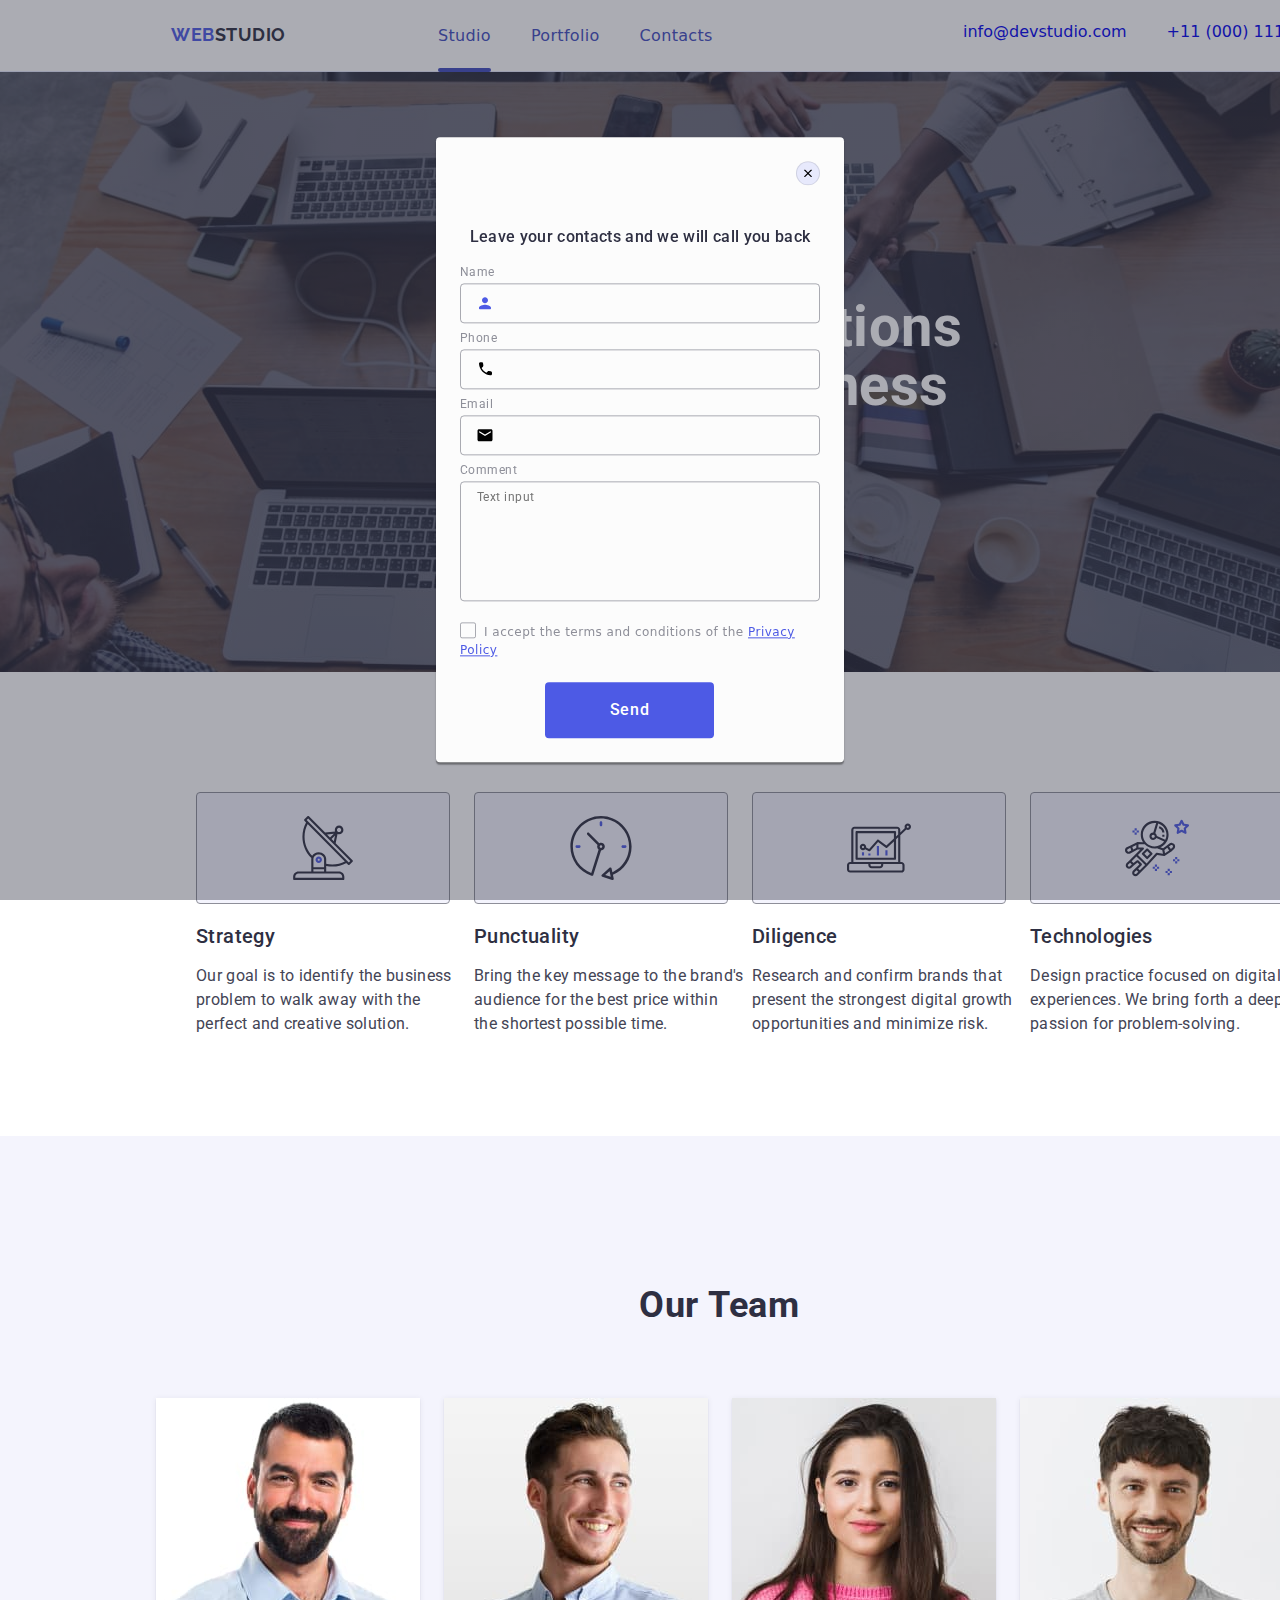
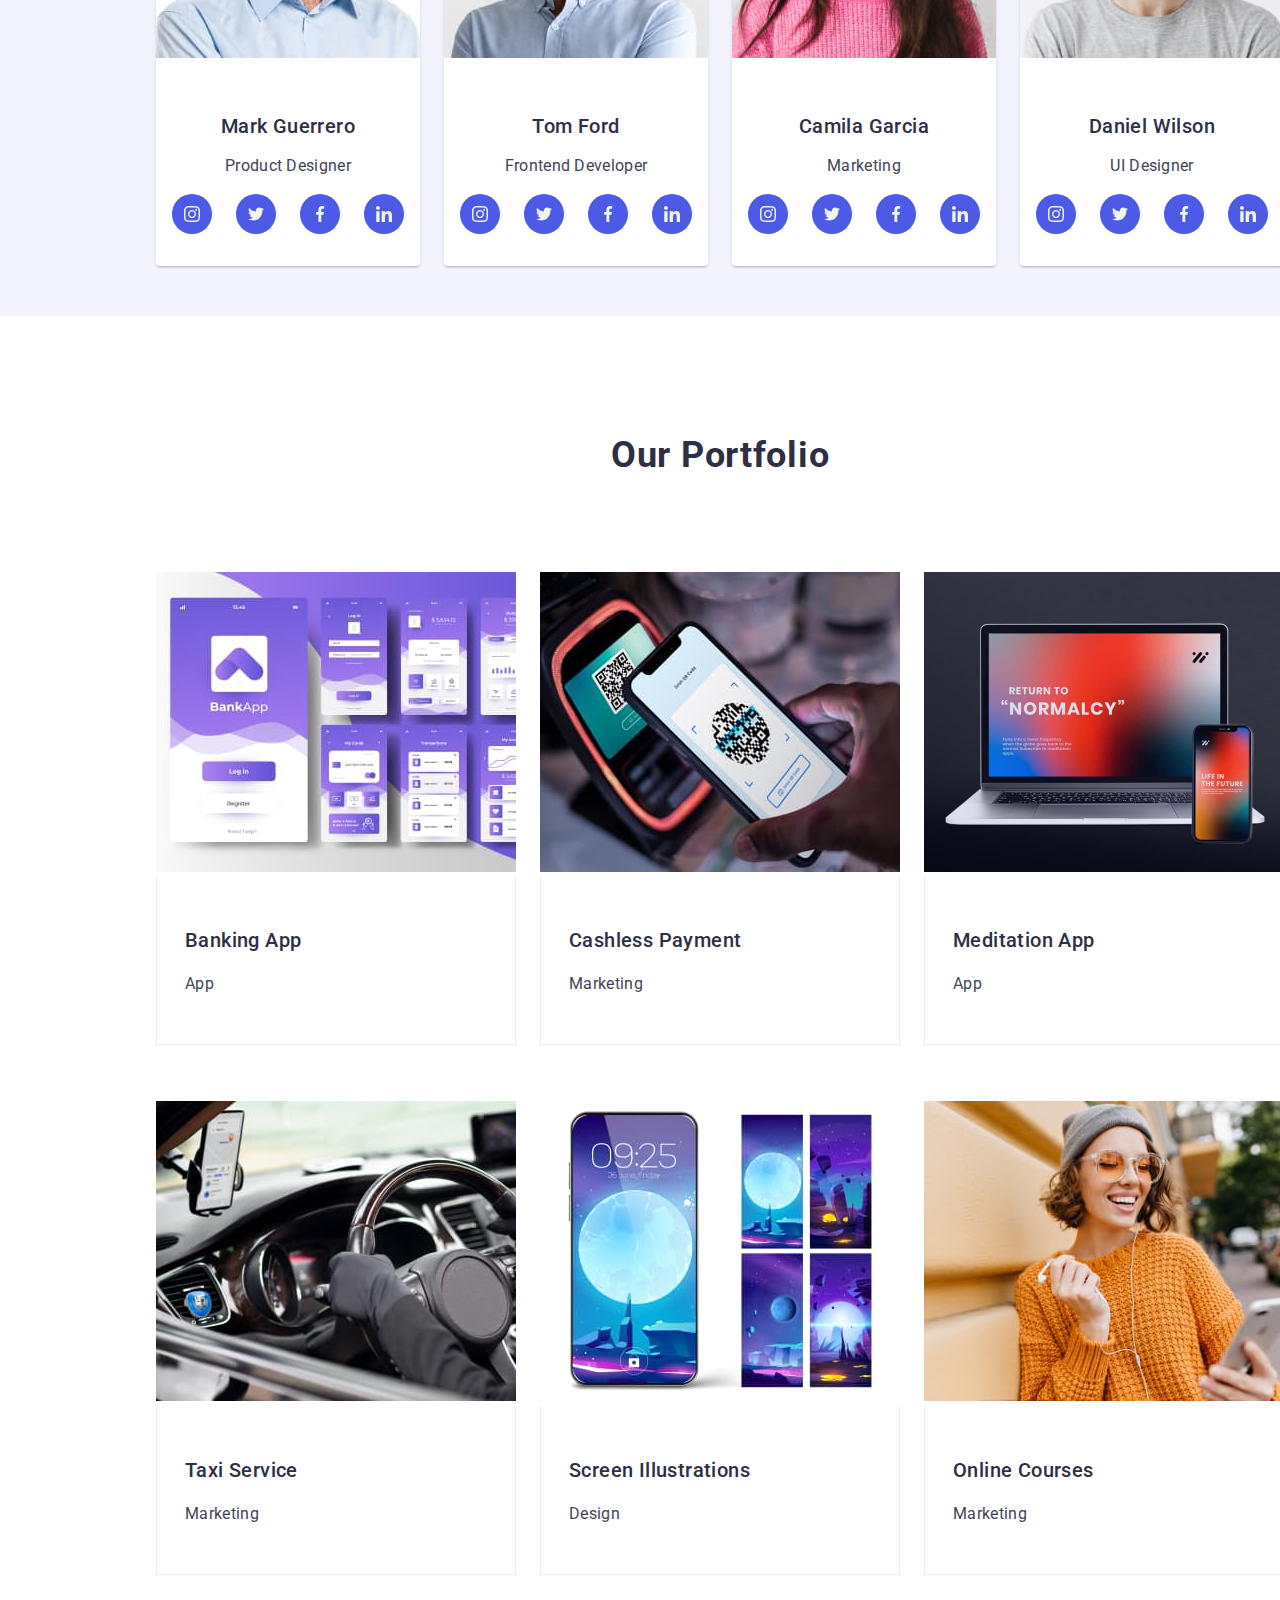
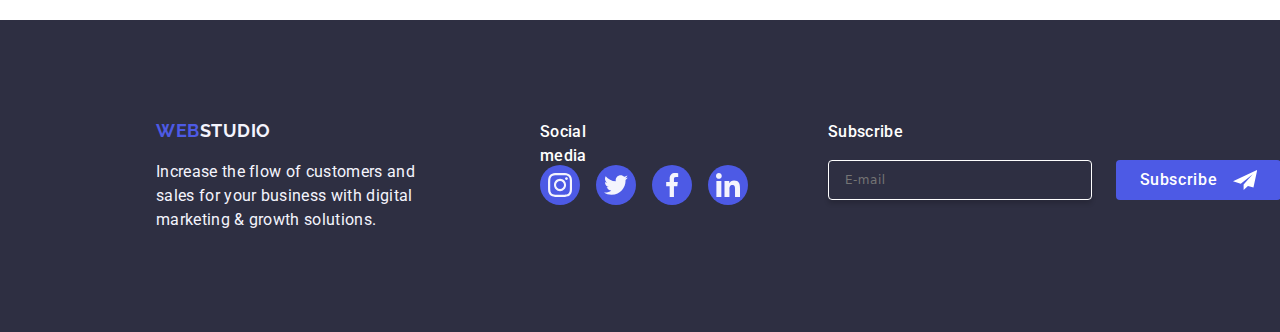
<file: index.html>
<!DOCTYPE html>
<html lang="en">
  <head>
    <meta charset="UTF-8" />
    <meta name="viewport" content="width=device-width, initial-scale=1.0" />
    <title>Main Page</title>
    <link rel="preconnect" href="https://fonts.googleapis.com" />
    <link rel="preconnect" href="https://fonts.gstatic.com" crossorigin />
    <link
      href="https://fonts.googleapis.com/css2?family=Raleway:ital,wght@0,700;1,700&family=Roboto:ital,wght@0,400;0,500;0,700;1,400;1,500;1,700&family=Tangerine:wght@400;700&display=swap"
      rel="stylesheet"
    />
    <link
      rel="stylesheet"
      href="https://cdnjs.cloudflare.com/ajax/libs/modern-normalize/3.0.1/modern-normalize.min.css"
    />
    <link rel="stylesheet" href="./css/style.css" />
  </head>
  <body>
    <header>
        <div class="container-h">
            <nav class="nav-menu">
                <a href="#" class="logo">Web<span class="logo-studio">Studio</span></a>
                <div class="menu-icon">
                    <svg class="icon-menu">
                        <use href="./images/icons.svg#icon-menu" width="24" height="24"></use>
                    </svg>
                </div>
                <ul class="menu-list">
                    <li><a class="menu-studio" href="./index.html">Studio</a></li>
                    <li><a class="menu" href="">Portfolio</a></li>
                    <li><a class="menu" href="">Contacts</a></li>
                </ul>
            </nav>
            <address>
            <ul class="informations">
                <li><a href="#">info@devstudio.com</a></li>
                <li><a href="#">+11 (000) 111-11-11</a></li>
            </ul>
            </address>
        </div>
    </header>
    <main>
        <section class="section-one">
            <div class="container-s1">
                <h1 class="motto">Effective Solutions for Your Business</h1>
                <button class="service-button">Order Service</button>
            </div>
        </section>  
         <section class="section-two">
            <div class="container-s2">
                <h2 class="visually-hidden"></h2>
                    <ul class="features-ul">
                        <li class="features-li">
                            <div class="features-svg">
                                <svg class="icon-antenna" width="64" height="64">
                                    <use href="./images/icons.svg#icon-antenna"></use>
                                </svg>
                            </div>
                            <h2>Strategy</h2>
                            <h3 class="feature-h">Strategy</h3>
                            <p>
                                Our goal is to identify the business problem to walk away with
                                the perfect and creative solution.
                            </p>
                        </li>
                        <li class="features-li">
                            <div class="features-svg">
                                <svg class="icon-clock" width="64" height="64">
                                    <use href="./images/icons.svg#icon-clock"></use>
                                </svg>
                            </div>
                            <h2>Punctuality</h2>
                            <h3 class="feature-h">Punctuality</h3>
                            <p>
                                Bring the key message to the brand's audience for the best price
                                within the shortest possible time.
                            </p>
                        </li>
                        <li class="features-li">
                            <div class="features-svg">
                                <svg class="icon-diagram" width="64" height="64">
                                    <use href="./images/icons.svg#icon-diagram"></use>
                                </svg>
                            </div>
                            <h2>Diligence</h2>
                            <h3 class="feature-h">Diligence</h3>
                            <p>
                                Research and confirm brands that present the strongest digital
                                growth opportunities and minimize risk.
                            </p>
                        </li>
                        <li class="features-li">
                            <div class="features-svg">
                                <svg class="icon-astronaut" width="64" height="64">
                                    <use href="./images/icons.svg#icon-astronaut"></use>
                                </svg>
                            </div>
                            <h2>Technologies</h2>
                            <h3 class="feature-h">Technologies</h3>
                            <p>
                                Design practice focused on digital experiences. We bring forth a
                                deep passion for problem-solving.
                            </p>
                        </li>
                    </ul>
            </div>    
        </section>
        <section class="section-three">
            <div class="container-s3">
                <h2 class="teamcard-h">Our Team</h2>
                <ul class="teamcard-ul">
                    <li class="teamcard-li">
                        <img
                            src="./images/markguerrero.jpg"
                            srcset="images/markguerrero2x.jpg 2x"
                            alt="markguerrero-productdesigner"
                            width="264"
                            height="260"
                        />
                        <div class="team-member">
                            <h3 class="teamcards-h">Mark Guerrero</h3>
                            <p class="teamcards-p">Product Designer</p>
                            <ul class="social-media-ul">
                                <li class="social-media-li">
                                    <a class="social-media-a" href="">
                                        <svg class="social-media-svg" width="16" height="16">
                                            <use href="./images/icons.svg#icon-instagram"></use>
                                        </svg>
                                    </a>
                                </li>
                                <li class="social-media-li">
                                    <a class="social-media-a" href="">
                                        <svg class="social-media-svg" width="16" height="16">
                                            <use href="./images/icons.svg#icon-twitter"></use>
                                        </svg>
                                    </a>
                                </li>
                                <li class="social-media-li">
                                    <a class="social-media-a" href="">
                                        <svg class="social-media-svg" width="16" height="16">
                                            <use href="./images/icons.svg#icon-facebook"></use>
                                        </svg>
                                    </a>
                                </li>
                                <li class="social-media-li">
                                    <a class="social-media-a" href="">
                                        <svg class="social-media-svg" width="16" height="16">
                                            <use href="./images/icons.svg#icon-linkedin"></use>
                                        </svg>
                                    </a>
                                </li>
                            </ul>
                        </div>
                    </li>
                    <li class="teamcard-li">
                        <img
                            src="./images/tomford.jpg"
                            srcset="images/tomford2x.jpg 2x"
                            alt="tomford-frontenddeveloper"
                            width="264"
                            height="260"
                        />
                        <div class="team-member">
                            <h3 class="teamcards-h">Tom Ford</h3>
                            <p class="teamcards-p">Frontend Developer</p>
                            <ul class="social-media-ul">
                                <li class="social-media-li">
                                    <a class="social-media-a" href="">
                                        <svg class="social-media-svg" width="16" height="16">
                                            <use href="./images/icons.svg#icon-instagram"></use>
                                        </svg>
                                    </a>
                                </li>
                                <li class="social-media-li">
                                    <a class="social-media-a" href="">
                                        <svg class="social-media-svg" width="16" height="16">
                                            <use href="./images/icons.svg#icon-twitter"></use>
                                        </svg>
                                    </a>
                                </li>
                                <li class="social-media-li">
                                    <a class="social-media-a" href="">
                                        <svg class="social-media-svg" width="16" height="16">
                                            <use href="./images/icons.svg#icon-facebook"></use>
                                        </svg>
                                    </a>
                                </li>
                                <li class="social-media-li">
                                    <a class="social-media-a" href="">
                                        <svg class="social-media-svg" width="16" height="16">
                                            <use href="./images/icons.svg#icon-linkedin"></use>
                                        </svg>
                                    </a>
                                </li>
                            </ul>
                        </div>
                    </li>
                    <li class="teamcard-li">
                        <img
                            src="./images/camilagarcia.jpg"
                            srcset="images/camilagarcia2x.jpg 2x"
                            alt="camilagarcia-marketing"
                            width="264"
                            height="260"
                        />
                        <div class="team-member">
                            <h3 class="teamcards-h">Camila Garcia</h3>
                            <p class="teamcards-p">Marketing</p>
                            <ul class="social-media-ul">
                                <li class="social-media-li">
                                    <a class="social-media-a" href="">
                                        <svg class="social-media-svg" width="16" height="16">
                                            <use href="./images/icons.svg#icon-instagram"></use>
                                        </svg>
                                    </a>
                                </li>
                                <li class="social-media-li">
                                    <a class="social-media-a" href="">
                                        <svg class="social-media-svg" width="16" height="16">
                                            <use href="./images/icons.svg#icon-twitter"></use>
                                        </svg>
                                    </a>
                                </li>
                                <li class="social-media-li">
                                    <a class="social-media-a" href="">
                                        <svg class="social-media-svg" width="16" height="16">
                                            <use href="./images/icons.svg#icon-facebook"></use>
                                        </svg>
                                    </a>
                                </li>
                                <li class="social-media-li">
                                    <a class="social-media-a" href="">
                                        <svg class="social-media-svg" width="16" height="16">
                                            <use href="./images/icons.svg#icon-linkedin"></use>
                                        </svg>
                                    </a>
                                </li>
                            </ul>
                        </div>
                    </li>
                    <li class="teamcard-li">
                        <img
                            src="./images/danielwilson.jpg"
                            srcset="images/danielwilson2x.jpg 2x"
                            alt="danielwilson-uidesigner"
                            width="264"
                            height="260"
                        />
                        <div class="team-member">
                            <h3 class="teamcards-h">Daniel Wilson</h3>
                            <p class="teamcards-p">UI Designer</p>
                            <ul class="social-media-ul">
                                <li class="social-media-li">
                                    <a class="social-media-a" href="">
                                        <svg class="social-media-svg" width="16" height="16">
                                            <use href="./images/icons.svg#icon-instagram"></use>
                                        </svg>
                                    </a>
                                </li>
                                <li class="social-media-li">
                                    <a class="social-media-a" href="">
                                        <svg class="social-media-svg" width="16" height="16">
                                            <use href="./images/icons.svg#icon-twitter"></use>
                                        </svg>
                                    </a>
                                </li>
                                <li class="social-media-li">
                                    <a class="social-media-a" href="">
                                        <svg class="social-media-svg" width="16" height="16">
                                            <use href="./images/icons.svg#icon-facebook"></use>
                                        </svg>
                                    </a>
                                </li>
                                <li class="social-media-li">
                                    <a class="social-media-a" href="">
                                        <svg class="social-media-svg" width="16" height="16">
                                            <use href="./images/icons.svg#icon-linkedin"></use>
                                        </svg>
                                    </a>
                                </li>
                            </ul>
                        </div>
                    </li>
                </ul>
            </div>
        </section>
        <section class="section-four">
            <div class="container-s4">
                <h2 class="portfolio-top-h">Our Portfolio</h2>
                <ul class="portfolio-ul">
                    <li class="portfolio-li">
                        <div class="opening-p">
                            <img
                                src="./images/bankingapp.jpg"
                                srcset="images/bankingapp.jpg 2x"
                                alt="bankingapp-app"
                                width="360"
                                height="300"
                            />
                            <p class="portfolio-p-special">
                                14 Stylish and User-Friendly App Design Concepts · Task Manager
                                App · Calorie Tracker App · Exotic Fruit Ecommerce App · Cloud
                                Storage App
                            </p>
                        </div>
                        <div class="details">
                            <h3 class="portfolio-h">Banking App</h3>
                            <p class="portfolio-p">App</p>
                        </div>
                    </li>
                    <li class="portfolio-li">
                        <div class="opening-p">
                            <img
                                src="./images/cashlesspayment.jpg"
                                srcset="images/cashlesspayment2x.jpg 2x"
                                alt="taxiservice-marketing"
                                width="360"
                                height="300"
                            />
                            <p class="portfolio-p-special">
                                14 Stylish and User-Friendly App Design Concepts · Task Manager
                                App · Calorie Tracker App · Exotic Fruit Ecommerce App · Cloud
                                Storage App
                            </p>
                        </div>
                        <div class="details">
                            <h3 class="portfolio-h">Cashless Payment</h3>
                            <p class="portfolio-p">Marketing</p>
                        </div>
                    </li>
                    <li class="portfolio-li">
                        <div class="opening-p">
                            <img
                                src="./images/meditationapp.jpg"
                                srcset="images/meditationapp2x.jpg"
                                alt="meditaionapp-app"
                                width="360"
                                height="300"
                            />
                            <p class="portfolio-p-special">
                                14 Stylish and User-Friendly App Design Concepts · Task Manager
                                App · Calorie Tracker App · Exotic Fruit Ecommerce App · Cloud
                                Storage App
                            </p>
                        </div>
                        <div class="details">
                            <h3 class="portfolio-h">Meditation App</h3>
                            <p class="portfolio-p">App</p>
                        </div>
                    </li>
                    <li class="portfolio-li">
                        <div class="opening-p">
                            <img
                                src="./images/taxiservice.jpg"
                                srcset="images/taxiservice2x.jpg 2x"
                                alt="taxiservice-marketing"
                                width="360"
                                height="300"
                            />
                            <p class="portfolio-p-special">
                                14 Stylish and User-Friendly App Design Concepts · Task Manager
                                App · Calorie Tracker App · Exotic Fruit Ecommerce App · Cloud
                                Storage App
                            </p>
                        </div>
                        <div class="details">
                            <h3 class="portfolio-h">Taxi Service</h3>
                            <p class="portfolio-p">Marketing</p>
                        </div>
                    </li>
                    <li class="portfolio-li">
                        <div class="opening-p">
                            <img
                                src="./images/screenillustrations.jpg"
                                srcset="images/screenillustrations2x.jpg 2x"
                                alt="screenillustrations-design"
                                width="360"
                                height="300"
                            />
                            <p class="portfolio-p-special">
                                14 Stylish and User-Friendly App Design Concepts · Task Manager
                                App · Calorie Tracker App · Exotic Fruit Ecommerce App · Cloud
                                Storage App
                            </p>
                        </div>
                        <div class="details">
                            <h3 class="portfolio-h">Screen Illustrations</h3>
                            <p class="portfolio-p">Design</p>
                        </div>
                    </li>
                    <li class="portfolio-li">
                        <div class="opening-p">
                            <img
                                src="./images/onlinecourses.jpg"
                                srcset="images/onlinecourses2x.jpg 2x"
                                alt="onlinecourses-marketing"
                                width="360"
                                height="300"
                            />
                            <p class="portfolio-p-special">
                                14 Stylish and User-Friendly App Design Concepts · Task Manager
                                App · Calorie Tracker App · Exotic Fruit Ecommerce App · Cloud
                                Storage App
                            </p>
                        </div>
                        <div class="details">
                            <h3 class="portfolio-h">Online Courses</h3>
                            <p class="portfolio-p">Marketing</p>
                        </div>
                    </li>
                </ul>
            </div>
        </section>
    </main>
    <footer>
        <div class="container-f">
            <div class="container2-f">
                <a class="logo" href="#">Web<span class="logo-studio">Studio</span></a>
                <p class="footer-p">Increase the flow of customers and sales for your business with digital
                marketing & growth solutions.</p>
            </div>
            <div class="f-social-media">
                <p class="f-social-media-p">Social media</p>
                <ul class="f-social-media-ul2">
                    <li class="f-social-media-li2">
                        <a class="f-social-media-a2" href="">
                            <svg class="f-social-media-svg" width="24" height="24">
                                <use href="./images/icons.svg#icon-instagram"></use>
                            </svg>
                        </a>
                    </li>
                    <li class="f-social-media-li2">
                        <a class="f-social-media-a2" href="">
                            <svg class="f-social-media-svg" width="24" height="24">
                                <use href="./images/icons.svg#icon-twitter"></use>
                            </svg>
                        </a>
                    </li>
                    <li class="f-social-media-li2">
                        <a class="f-social-media-a2" href="">
                            <svg class="f-social-media-svg" width="24" height="24">
                                <use href="./images/icons.svg#icon-facebook"></use>
                            </svg>
                        </a>
                    </li>
                    <li class="f-social-media-li2">
                        <a class="f-social-media-a2" href="">
                            <svg class="f-social-media-svg" width="24" height="24">
                                <use href="./images/icons.svg#icon-linkedin"></use>
                            </svg>
                        </a>
                    </li>
                </ul>
            </div>
            <div class="mail-input">
                <p class="mail-input-p">Subscribe</p>
                <form class="mail-form">
                    <label class="mail-label" for="mail-address">
                        <input id="mail-address" class="mail-input" type="email" name="subscribe" placeholder="E-mail">
                    </label>
                    <button type="submit" class="subscribe-button">Subscribe
                        <svg class="icon-send" width="24" height="24">
                            <use href="./images/icons.svg#icon-send"></use>
                        </svg>
                    </button>
                </form>
            </div>
        </div>
    </footer>
            <div class="modal-window">
                <div class="modal-container">
                    <button type="button" class="modal-container-button">
                        <svg class="icon-close" width="8" height="8">
                            <use href="./images/icons.svg#icon-close" width="8" height="8"></use>
                        </svg>
                    </button>
                    <p class="modal-container-p">Leave your contacts and we will call you back</p>
                    <form class="modal-container-form">
                        <div class="form-div">
                            <label for="user-name" class="form-label">Name</label>
                            <div class="form-icon">
                                <input type="text" id="user-name" name="user-name" class="form-icon-input">
                                <svg class="icon-svg" width="18" height="24">
                                    <use href="./images/icons.svg#icon-person"></use>
                                </svg>
                            </div>
                        </div>
                        <div class="form-div">
                            <label for="user-phone" class="form-label">Phone</label>
                            <div class="form-icon">
                                <input type="text" id="user-phone" name="user-phone" class="form-icon-input">
                                <svg class="icon-svg"  width="18" height="24">
                                    <use href="./images/icons.svg#icon-phone"></use>
                                </svg>
                            </div>
                        </div>
                        <div class="form-div">
                            <label for="user-mail" class="form-label">Email</label>
                            <div class="form-icon">
                                <input type="text" id="user-mail" name="user-mail" class="form-icon-input">
                                <svg class="icon-svg"  width="18" height="24">
                                    <use href="./images/icons.svg#icon-email"></use>
                                </svg>
                            </div>
                        </div>
                        <div class="comment-div">
                            <label for="user-comment" class="form-label">Comment</label>
                            <textarea name="user-comment" id="user-comment" placeholder="Text input" class="text-form"></textarea>
                        </div>
                        <div class="check-div">
                            <input type="checkbox" id="user-privacy" value="true" name="user-privacy" class="visually-hidden">
                            <label for="user-privacy" class="check-label">I accept the terms and conditions of the
                                <span class="privacy-policy-box">
                                    <svg class="icon-checkmark" width="10" height="8">
                                        <use href="./images/icons.svg#icon-checkmark"></use>
                                    </svg>
                                </span>
                                <a href="" class="privacy-policy-connect">Privacy Policy</a>
                            </label>
                        </div>
                        <button class="form-button">Send</button>
                    </form>
                </div>
                <div class="modal-container-menu">
                    <button type="button" class="modal-container-button-menu">
                        <svg class="icon-close" width="8" height="8">
                            <use href="./images/icons.svg#icon-close" width="8" height="8"></use>
                        </svg>
                    </button>
                    <ul class="menu-list-mobile">
                        <li><a class="menu-mobile" href="./index.html"><h2>Studio</h2></a></li>
                        <li><a class="menu-mobile" href=""><h2>Portfolio</h2></a></li>
                        <li><a class="menu-mobile" href=""><h2>Contacts</h2></a></li>
                    </ul>
                    <address class="address-menu">
                    <ul class="informations">
                        <li><a href="#"><h3>info@devstudio.com</h3></a></li>
                        <li><a href="#"><h3>+11 (000) 111-11-11</h3></a></li>
                    </ul>
                    </address>
                    <ul class="social-media-menu-ul">
                    <li class="social-media-menu-li">
                        <a class="social-media-menu-a" href="">
                            <svg class="social-media-menu-svg" width="24" height="24">
                                <use href="./images/icons.svg#icon-instagram"></use>
                            </svg>
                        </a>
                    </li>
                    <li class="social-media-menu-li">
                        <a class="social-media-menu-a" href="">
                            <svg class="social-media-menu-svg" width="24" height="24">
                                <use href="./images/icons.svg#icon-twitter"></use>
                            </svg>
                        </a>
                    </li>
                    <li class="social-media-menu-li">
                        <a class="social-media-menu-a" href="">
                            <svg class="social-media-menu-svg" width="24" height="24">
                                <use href="./images/icons.svg#icon-facebook"></use>
                            </svg>
                        </a>
                    </li>
                    <li class="social-media-menu-li">
                        <a class="social-media-menu-a" href="">
                            <svg class="social-media-menu-svg" width="24" height="24">
                                <use href="./images/icons.svg#icon-linkedin"></use>
                            </svg>
                        </a>
                    </li>
                </ul>
                </div>
            </div>
  </body>
</html>
</file>
<file: css/style.css>
header{
    box-shadow:0px 2px 1px rgba(46, 47, 66, 0.08), 0px 1px 1px rgba(46, 47, 66, 0.16), 0px 1px 6px rgba(46, 47, 66, 0.08);
    position: relative;
    display: flex;
    border-bottom: 1px solid #e7e9fc ;
    max-width: 1440px;
    height: 72px;
}

header .container-h{
    position: relative;
    display: flex;
    margin: 0 auto;
    padding: 0 15px;
    width: 1440px;
}

header .container-h .nav-menu{
    position: relative;
    display: flex;
    align-items: center;
}

header .container-h .nav-menu .menu-icon .icon-menu{
    display: none;
}

header .container-h .nav-menu .logo{
    margin-right: 76px;
    margin-left: 156px;
    font-family: Raleway, sans-serif;
    font-weight: 700;
    font-size: 18px;
    line-height: 1.17;
    letter-spacing: 0.03em;
    text-transform: uppercase;
    color: #4d5ae5 ;
    text-decoration: none;
    width: 115px;
    height: 24px;
    top: 24px;
    left: 0px;
}

header .container-h .nav-menu .logo .logo-studio{
    color: #2E2F42;
}

header .container-h .nav-menu .menu-list{
    position: relative;
    display: flex;
    padding-left: 0%;
    gap: 40px;
    width: 261px;
    height: 24px;
    top: 0px;
    left: 76px;
}

header .container-h .nav-menu .menu-list li{
    list-style-type: none;
}

header .container-h .nav-menu .menu-list li .menu, .menu-studio{
    position: relative;
    padding: 24px 0;
    font-weight: 500;
    line-height: 1.5;
    letter-spacing: 0.02em;
    color: #404BBF;
    transition: color 250ms cubic-bezier(0.4, 0, 0.2, 1);
    text-decoration: none;
}

header .container-h .nav-menu .menu-list .menu-studio::after{
    content: '';
    display: flex;
    top: 20px;
    width: 100%;
    position: relative;
    left: 0;
    bottom:-1px;
    height: 4px;
    background-color: #404BBF;
    border-radius: 2px;
}

header .container-h address{
    font-style: normal;
    padding: 0%;
}

header .container-h address .informations{
    position: relative;
    display: flex;
    gap: 40px;
    top: 7px;
    left:300px ;
}

header .container-h address .informations li{
    list-style-type: none;
}

header .container-h address .informations li a{
    text-decoration: none;
    transition: color 250ms cubic-bezier(0.4, 0, 0.2, 1);
}

header .container-h address .informations li a:hover{
    color: #404bbf;
}

main .section-one {
    position: absolute;
    display: flex;
    background-image: linear-gradient(rgba(46, 47, 66, 0.7), rgba(46, 47, 66, 0.7)), url(../images/people-office.jpg);
    max-width: 1440px;
    width: 1440px;
    height: 600px;
    padding: 188px 0;
    margin: 0%;
    top: 72px;
    background-repeat: no-repeat; 
    background-position: center;
    background-size: cover;
}

main .section-one .container-s1 .motto{
    position: relative;
    display: flex;
    max-width: 496px;
    height: 120px;
    top: 0px;
    left: 472px;
    font-family: "Roboto", sans-serif;
    font-weight: 700;
    font-size: 56px;
    line-height: 1.07;
    text-align: center;
    letter-spacing: 0.01em;
    color: #FFFFFF;
}

main .section-one .container-s1 .service-button{
    position: relative;
    display: block;
    margin: 0 auto;
    min-width: 169px;
    height: 56px;
    left: 466px;
    border: none;
    background-color: #4d5ae5;
    border-radius: 4px;
    cursor: pointer;
    font-family: "Roboto", sans-serif;
    font-weight: 500;
    font-size: 16px;
    line-height: 1.5;
    letter-spacing: 0.04em;
    color: #ffffff;
    box-shadow: 0px 4px 4px 0px rgba(0, 0, 0, 0.15);
    transition: background-color 250ms cubic-bezier(0.4, 0, 0.2, 1);
}

main .section-one .container-s1 .service-button:hover{
    cursor: pointer;
    background-color: #404bbf;
}

main .section-one .container-s1 .service-button:focus{
    cursor: pointer;
    background-color: #404bbf;
}

main .section-two{
    position: absolute;
    display: flex;
    padding: 120px 0;
    
}

main .section-two .container-s2{
    width: 1158px;
    margin: 0 auto;
    padding: 0 15px;
}

main .section-two .container-s2 .visually-hidden{
    display: none;
    position: absolute;
    width: 1px;
    height: 1px;
    padding: 0;
    margin: -1px;
    overflow: hidden;
    clip: rect(0, 0, 0, 0);
    white-space: nowrap;
    border: 0;
}

main .section-two .container-s2 .features-ul{
    position: absolute;
    display: flex;
    list-style-type: none;
    top: 720px;
    left: 156px;
    width: 1128px;
    height: 104px;
    gap: 24px;
    margin-left: 0px;
    margin-top: 0px;
}

main .section-two .container-s2 .features-ul .features-li{
    width: calc((100% - 72px) / 4);
}

main .section-two .container-s2 .features-ul .features-li .features-svg{
    display: flex;
    align-items: center;
    justify-content: center;
    height: 112px;
    background-color: #f4f4fd;
    border-radius: 4px;
    border: 1px solid #8e8f99;
    margin-bottom: 8px;
}

main .section-two .container-s2 .features-ul .features-li h2{
    display: none;
}

main .section-two .container-s2 .features-ul .features-li .feature-h{
    margin-bottom: 8px;
    width: 264px;
    height: 24px;
    font-family: "Roboto", sans-serif;
    font-weight: 500;
    font-size: 20px;
    line-height: 1.2;
    letter-spacing: 0.02em;
    color: #2E2F42;
}

main .section-two .container-s2 .features-ul .features-li p{
    width: 270px;
    height: 72px;
    font-family: "Roboto", sans-serif;
    font-weight: 400;
    font-size: 16px;
    line-height: 1.5;
    letter-spacing: 0.02em;
    color: #434455;
}

main .section-three{
    position: absolute;
    display: flex;
    padding:120px 0;
    width: 1440px;
    height: 780px;
    top: 1136px;
    background-color: #F4F4FD;
}

main .section-three .container-s3 .teamcard-h{
    position: relative;
    display: flex;
    margin-bottom: 72px;
    top: 0px;
    left:639px ;
    width: 170px;
    height: 40px;
    font-family: "Roboto", sans-serif;
    font-weight: 700;
    font-size: 36px;
    line-height: 1.11;
    text-align: center;
    letter-spacing: 0.02em;
    text-transform: capitalize;
    color: #2e2f42;
}

main .section-three .container-s3 .teamcard-ul{
    position: relative;
    display: flex;
    top: 0px;
    left: 156px;
    margin: 0%;
    padding: 0%;
    gap: 24px;
}

main .section-three .container-s3 .teamcard-ul .teamcard-li{
    box-shadow: 0px 1px 6px rgba(46, 47, 66, 0.08), 0px 1px 1px rgba(46, 47, 66, 0.16), 0px 2px 1px rgba(46, 47, 66, 0.08);
    border-radius: 0px 0px 4px 4px;
    list-style-type: none;
    background-color: #FFFFFF;
    width: calc((100% - 72px) / 4);
}

main .section-three .container-s3 .teamcard-ul .teamcard-li .team-member{
    padding: 32px 0;

}

main .section-three .container-s3 .teamcard-ul .teamcard-li .team-member .teamcards-h{
    text-align: center;
    margin-bottom: 8px;
    font-family: "Roboto", sans-serif;
    font-weight: 500;
    font-size: 20px;
    line-height: 1.2;
    letter-spacing: 0.02em;
    text-align: center;
    color: #2e2f42;
}

main .section-three .container-s3 .teamcard-ul .teamcard-li .team-member .teamcards-p{
    text-align:center;
    font-family: "Roboto", sans-serif;
    font-weight: 400;
    font-size: 16px;
    line-height: 1.5;
    letter-spacing: 0.02em;
    text-align: center;
    color: #434455;
}

main .section-three .container-s3 .teamcard-ul .teamcard-li .team-member .social-media-ul{
    display: flex;
    justify-content: center;
    gap: 24px;
    padding: 0%;

}

main .section-three .container-s3 .teamcard-ul .teamcard-li .team-member .social-media-ul .social-media-li{
    width: 40px;
    height: 40px;
    list-style-type: none;

}

main .section-three .container-s3 .teamcard-ul .teamcard-li .team-member .social-media-ul .social-media-li .social-media-a{
    width: 100%;
    height: 100%;
    background-color: #4D5AE5;
    border-radius: 50%;
    display: flex;
    align-items: center;
    justify-content: center;
    transition: background-color 250ms cubic-bezier(0.4, 0, 0.2, 1);
}

main .section-three .container-s3 .teamcard-ul .teamcard-li .team-member .social-media-ul .social-media-li .social-media-a:hover{
    background-color: #404bbf ;
}

main .section-three .container-s3 .teamcard-ul .teamcard-li .team-member .social-media-ul .social-media-li .social-media-a:focus{
    background-color: #404bbf ;
}

main .section-three .container-s3 .teamcard-ul .teamcard-li .team-member .social-media-ul .social-media-li .social-media-a .social-media-svg{
    fill: #f4f4fd ;

}

main .section-four .container-s4{
    position: absolute;
    display: flex;
    padding: 120px 0;
    width: 1128px;
    height: 1000px;
    top: 2036px;
    left: 156px;
}

main .section-four .container-s4 .portfolio-top-h{
    position: absolute;
    display: flex;
    width: 220px;
    height: 40px;
    top: 0px;
    left: 455px;
    margin-bottom: 72px;
    font-family: "Roboto", sans-serif;
    font-weight: 700;
    font-size: 36px;
    line-height: 1.11;
    text-align: center;
    letter-spacing: 0.02em;
    text-transform: capitalize;
    color: #2e2f42;
    padding: 0%;
    margin: 0%;
}

main .section-four .container-s4 .portfolio-ul{
    position: relative;
    display: flex;
    flex-wrap: wrap;
    column-gap: 24px;
    row-gap: 48px;
    padding: 0%;
}

main .section-four .container-s4 .portfolio-ul .portfolio-li{
    list-style-type: none;
    transition: box-shadow 250ms cubic-bezier(0.4, 0, 0.2, 1);
    width: calc((100% - 48px) / 3);
}

main .section-four .container-s4 .portfolio-ul .portfolio-li:hover{
    box-shadow: 0px 1px 6px rgba(46, 47, 66, 0.08), 0px 1px 1px rgba(46, 47, 66, 0.16), 0px 2px 1px rgba(46, 47, 66, 0.08);
    
}

main .section-four .container-s4 .portfolio-ul .portfolio-li .opening-p{
    position: relative;
    overflow: hidden;
}

main .section-four .container-s4 .portfolio-ul .portfolio-li:hover .opening-p .portfolio-p-special{
    transform: translateY(0%);
}

main .section-four .container-s4 .portfolio-ul .portfolio-li .opening-p .portfolio-p-special{
    position: absolute;
    top: 0;
    font-size: 16px;
    line-height: 1.5;
    letter-spacing: 0.02em;
    color: #f4f4fd;
    padding: 40px 32px;
    background-color: #4D5AE5;
    height: 100%;
    width: 100%;
    transition: transform 250ms cubic-bezier(0.4, 0, 0.2, 1);
    transform: translateY(100%);
}

main .section-four .container-s4 .portfolio-ul .portfolio-li .details{
    padding: 32px 16px;
    border: 1px solid #e7e9fc ;
    border-top: none;
    margin-bottom:8px;
    width: 360px;
}

main .section-four .container-s4 .portfolio-ul .portfolio-li .details .portfolio-h{
    display: block;
    position: relative;
    width: 200px;
    height: 24px;
    font-family: "Roboto", sans-serif;
    font-weight: 500;
    font-size: 20px;
    line-height: 1.2;
    letter-spacing:0.02em ;
    color: #2e2f42;
    text-indent: 12px;
}

main .section-four .container-s4 .portfolio-ul .portfolio-li .details .portfolio-p{
    display: block;
    position: relative;
    width: 30px;
    height: 24px;
    font-family: "Roboto", sans-serif;
    font-weight: 400;
    font-size: 16px;
    line-height: 1.5;
    letter-spacing:0.02em ;
    color: #434455;
    text-indent: 12px;
}

footer{
    display: flex;
    padding: 100px 0;
    width: 1440px;
    height: 312px;
    top: 3220px;
    background-color: #2e2f42;
    position: absolute;
}

footer .container-f{
    display: flex;
    align-items: baseline;
}

footer .container-f .container2-f{
    margin-right: 120px;
    width: 264px;
    height: 112px;
}

footer .container-f .container2-f .logo{
    position: relative;
    display: inline-block;
    margin-bottom: 16px;
    font-family: 'Raleway', sans-serif;
    width: 115px;
    height: 24px;
    left: 156px;
    font-weight: 700;
    font-size: 18px;
    line-height: 1.17;
    letter-spacing: 0.03em;
    text-transform: uppercase;
    color: #4d5ae5 ;
    text-decoration: none;
}

footer .container-f .container2-f .logo .logo-studio{
    color: #F4F4FD;
}

footer .container-f .container2-f .footer-p{
    max-width: 264px;
    display: flex;
    position: relative;
    overflow: hidden;
    width: 264px;
    height: 72px;
    top: 0px;
    left: 156px;
    color: #f4f4fd;
    font-family: "Roboto", sans-serif;
    font-weight: 400;
    font-size: 16px;
    line-height: 24px;
    letter-spacing: 0.02em;
    padding-top: 0px;
    margin-top: 0px;
}

footer .container-f .f-social-media{
    position: absolute;
    display: flex;
    width: 208px;
    height: 80px;
    top: 100px;
    left: 540px;
    color: #FFFFFF;
}

footer .container-f .f-social-media .f-social-media-p{
    position: absolute;
    display: flex;
    width: 96px;
    height: 24px;
    font-family: 'Roboto', sans-serif; 
    font-weight: 500;
    font-size: 16px;
    line-height: 1.5;
    letter-spacing: 0.02em;
    color: #FFFFFF;
    margin-bottom:16px;
    margin-top: 0px;
    padding-top: 0px;
}

footer .container-f .f-social-media .f-social-media-ul2{
    display: flex;
    position: relative;
    gap: 16px;
    top: 45px;
    left: 0px;
    padding-top: 0px;
    margin-top: 0px;
    padding-left:0px ;
    
}

footer .container-f .f-social-media .f-social-media-ul2 .f-social-media-li2{
    width: 40px;
    height: 40px;
    list-style-type: none;

}

footer .container-f .f-social-media .f-social-media-ul2 .f-social-media-li2 .f-social-media-a2{
    width: 100%;
    height: 100%;
    background-color: #4D5AE5;
    border-radius: 50%;
    display: flex;
    align-items: center;
    justify-content: center;
    transition: background-color 250ms cubic-bezier(0.4, 0, 0.2, 1);
}

footer .container-f .f-social-media .f-social-media-ul2 .f-social-media-li2 .f-social-media-a2:hover{
    background-color: #31d0aa;
}

footer .container-f .f-social-media .f-social-media-ul2 .f-social-media-li2 .f-social-media-a2:focus{
    background-color: #31d0aa;
}

footer .container-f .f-social-media .f-social-media-ul2 .f-social-media-li2 .f-social-media-a2 .f-social-media-svg{
    fill: #f4f4fd;
}

footer .container-f .mail-input{
    display: flex;
    position: absolute;
    width: 453px;
    height: 80px;
    top: 100px;
    left: 828px;
}

footer .container-f .mail-input .mail-input-p{
    margin-bottom: 16px;
    margin-top: 0px;
    font-weight: 500;
    font-size: 16px;
    line-height: 1.5;
    letter-spacing: 0.02em;
    color: #ffffff;
    font-family: 'Roboto', sans-serif;
}

footer .container-f .mail-input .mail-form{
    display: flex;
    gap: 24px;
    
}

footer .container-f .mail-input .mail-form .mail-label .mail-input{
    width: 264px;
    height: 40px;
    top: 40px ;
    left: 0px;
    border: 1px solid #ffffff;
    background-color: transparent;
    font-size: 12px;
    line-height: 2;
    letter-spacing: 0.04em;
    padding-left: 16px;
    box-shadow: 0px 4px 4px rgba(0, 0, 0, 0.15);
    border-radius: 4px;
    color: #ffffff;
}

footer .container-f .mail-input .mail-form .subscribe-button{
    min-width: 165px;
    height: 40px;
    display: flex;
    position: relative;
    top: 40px;
    left: 189px;
    justify-content: center;
    align-items: center;
    font-family: 'Roboto', sans-serif;
    font-weight: 500;
    font-size: 16px;
    line-height: 1.5;
    letter-spacing: 0.04em;
    color: #ffffff;
    cursor: pointer;
    background-color: #4D5AE5;
    border: none;
    border-radius: 4px;
}

footer .container-f .mail-input .mail-form .subscribe-button .icon-send{
    margin-left: 16px;
}

.modal-window{
    position: fixed;
    top: 0;
    left: 0;
    width: 100%;
    height: 100%;
    background-color:rgba(46, 47, 66, 0.4) ;
    transition: opacity 250ms cubic-bezier(0.4, 0, 0.2, 1), visibility 250ms cubic-bezier(0.4, 0, 0.2, 1);

}

.modal-window .modal-container{
    position: absolute;
    top: 50%;
    left: 50%;
    transform: translate(-50%,-50%);
    width: 408px;
    min-height: 584px;
    background: #fcfcfc;
    box-shadow: 0px 1px 1px rgba(0, 0, 0, 0.14), 0px 1px 3px rgba(0, 0, 0, 0.12), 0px 2px 1px rgba(0, 0, 0, 0.2);
    border-radius: 4px;
    transition: transform  250ms cubic-bezier(0.4, 0, 0.2, 1) ;
    padding: 72px 24px 24px 24px;

}

.modal-window .modal-container .modal-container-button{
    position: absolute;
    top: 24px;
    right: 24px;
    width: 24px;
    height: 24px;
    border-radius: 50%;
    display: flex;
    align-items: center;
    justify-content: center;
    background-color: #e7e9fc;
    border: 1px solid rgba(0, 0, 0, 0.1);
    padding: 0;
    cursor: pointer;
    transition: background-color 250ms cubic-bezier(0.4, 0, 0.2, 1), border 250ms cubic-bezier(0.4, 0, 0.2, 1);
}

.modal-window .modal-container .modal-container-button:hover{
    background-color: #404bbf;
    border: none;
}

.modal-window .modal-container .modal-container-button:focus{
    background-color: #404bbf;
    border: none;
}

.modal-window .modal-container .modal-container-button .icon-close{
    transition: fill 250ms cubic-bezier(0.4, 0, 0.2, 1) ;

}

.modal-window .modal-container .modal-container-button:hover .icon-close{
    fill: #ffffff;
    position: absolute;
    display: flex;
    
}

.modal-window .modal-container .modal-container-button:focus .icon-close{
    fill: #ffffff;
    position: absolute;
    display: flex;
    
}

.modal-window .modal-container .modal-container-p{
    font-family: 'Roboto', sans-serif;
    font-weight: 500;
    font-size: 16px;
    line-height: 1.5;
    text-align: center;
    letter-spacing: 0.02em;
    color: #2E2F42;
    margin-bottom: 16px;
}

.modal-window .modal-container .modal-container-form .form-div{
    margin-bottom: 8px;
}

.modal-window .modal-container .modal-container-form .form-div .form-label{
    font-family: 'Roboto', sans-serif;
    font-weight: 400;
    font-size: 12px;
    line-height: 1.17;
    letter-spacing: 0.04em;
    color: #8e8f99;
    display: block;
    margin-bottom: 4px;
}

.modal-window .modal-container .modal-container-form .form-div .form-icon{
    position: relative;
}

.modal-window .modal-container .modal-container-form .form-div .form-icon .form-icon-input{
    width: 100%;
    height: 40px;
    border:1px solid rgba(46, 47, 66, 0.4);
    border-radius: 4px;
    background-color: transparent;
    padding-left: 38px;
    outline: transparent;
    transition: border-color 250ms cubic-bezier(0.4, 0, 0.2, 1);
}

.modal-window .modal-container .modal-container-form .form-div .form-icon .form-icon-input:focus{
    border-color: #4d5ae5;
}

.modal-window .modal-container .modal-container-form .form-div .form-icon .icon-svg{
    position: absolute;
    display: flex;
    left: 16px;
    top: 50%;
    transform: translateY(-50%);
    transition: fill 250ms cubic-bezier(0.4, 0, 0.2, 1);
    gap: 4px;
}

.modal-window .modal-container .modal-container-form .form-div .form-icon .form-icon-input:focus + svg.icon-svg{
    fill: #4D5AE5;
}

.modal-window .modal-container .modal-container-form .comment-div{
    margin-bottom: 16px;
}

.modal-window .modal-container .modal-container-form .comment-div .form-label{
    font-family: 'Roboto', sans-serif;
    font-weight: 400;
    font-size: 12px;
    line-height: 1.17;
    letter-spacing: 0.04em;
    color: #8e8f99;
    display: block;
    margin-bottom: 4px;
}

.modal-window .modal-container .modal-container-form .comment-div .text-form{
    width: 100%;
    height: 120px;
    font-family: 'Roboto', sans-serif; 
    font-weight: 400;
    font-size: 12px;
    line-height: 1.17;
    letter-spacing: 0.04em;
    color: rgba(46, 47, 66, 0.4) ; 
    border: 1px solid rgba(46, 47, 66, 0.4);
    border-radius: 4px;
    background-color: transparent;
    padding: 8px 16px;
    outline: transparent;
    resize: none;
    transition: border-color 250ms cubic-bezier(0.4, 0, 0.2, 1);
}

.modal-window .modal-container .modal-container-form .comment-div .text-form:focus{
    border-color: #4D5AE5;
}

.modal-window .modal-container .modal-container-form .check-div{
    margin-bottom: 24px;
}

.modal-window .modal-container .modal-container-form .check-div .check-label{
    font-size: 12px;
    line-height: 1.17;
    letter-spacing: 0.04em;
    color: #8e8f99;
    margin-left: 24px;
}

.modal-window .modal-container .modal-container-form .check-div .visually-hidden{
    display: none;
    position: absolute;
    width: 1px;
    height: 1px;
    padding: 0;
    margin: -1px;
    overflow: hidden;
    clip: rect(0, 0, 0, 0);
    white-space: nowrap;
    border: 0;
}

.modal-window .modal-container .modal-container-form .check-div .check-label .privacy-policy-box{
    position: absolute;
    width: 16px;
    height: 16px;
    border: 1px solid rgba(46, 47, 66, 0.4);
    border-radius: 2px;
    transition: background-color 250ms cubic-bezier(0.4, 0, 0.2, 1), border 250ms cubic-bezier(0.4, 0, 0.2, 1), fill 250ms cubic-bezier(0.4, 0, 0.2, 1);
    display: inline-flex;
    align-items: center;
    justify-content: center;
    fill: transparent;
    top: 485px;
    left: 24px;
}

.modal-window .modal-container .modal-container-form .check-div .visually-hidden:checked + label.check-label span.privacy-policy-box{
    background-color: #404bbf;
    border: none;
    fill: #F4F4FD;
    margin-right: 24px;
}

.modal-window .modal-container .modal-container-form .check-div .check-label .privacy-policy-connect{
    color: #4d5ae5;
}

.modal-window .modal-container .modal-container-form .form-button{
    display: block;
    position: relative;
    min-width: 169px;
    height: 56px;
    font-family: 'Roboto', sans-serif;
    font-weight: 500;
    font-size: 16px;
    line-height: 1.5;
    letter-spacing: 0.04em;
    color: #ffffff;
    cursor: pointer;
    background-color: #4D5AE5;
    border: none;
    transition: background-color 250ms cubic-bezier(0.4, 0, 0.2, 1);
    left: 85px;
    border-radius: 4px;
    
}

.modal-window .modal-container-menu{
    display: none;
}

.modal-window .modal-container-menu .modal-container-button-menu{
    position: absolute;
    top: 24px;
    right: 24px;
    width: 24px;
    height: 24px;
    border-radius: 50%;
    display: flex;
    align-items: center;
    justify-content: center;
    background-color: #e7e9fc;
    border: 1px solid rgba(0, 0, 0, 0.1);
    padding: 0;
    cursor: pointer;
    transition: background-color 250ms cubic-bezier(0.4, 0, 0.2, 1), border 250ms cubic-bezier(0.4, 0, 0.2, 1);
}

.modal-window .modal-container-menu .modal-container-button-menu:hover{
    background-color: #404bbf;
    border: none;
}

.modal-window .modal-container-menu .modal-container-button-menu:focus{
    background-color: #404bbf;
    border: none;
}

.modal-window .modal-container-menu .modal-container-button-menu .icon-close{
    transition: fill 250ms cubic-bezier(0.4, 0, 0.2, 1) ;

}

.modal-window .modal-container-menu .modal-container-button-menu:hover .icon-close{
    fill: #ffffff;
    position: absolute;
    display: flex;
    
}

.modal-window .modal-container-menu .modal-container-button-menu:focus .icon-close{
    fill: #ffffff;
    position: absolute;
    display: flex;
    
}

.modal-window .modal-container-menu .menu-list-mobile{
    position: relative;
    display: flex;
    flex-direction: column;
    width:151px ;
    height: 200px;
    top: 0px;
    left: 0px;
    gap: 40px;
    padding: 0%;
    margin: 0%;
}

.modal-window .modal-container-menu .menu-list-mobile li{
    list-style: none;
}

.modal-window .modal-container-menu .menu-list-mobile li .menu-mobile{
    text-decoration: none;
}

.modal-window .modal-container-menu .menu-list-mobile li .menu-mobile h2{
    margin: 0%;
    padding: 0%;
    font-family: "Roboto", sans-serif;
    font-weight: 700;
    font-size: 36px;
    line-height: 1.2;
    letter-spacing: 0.02em;
    color: #2E2F42;
}

.modal-window .modal-container-menu .menu-list-mobile li .menu-mobile h2:hover{
    color: #404BBF;
}


.modal-window .modal-container-menu .address-menu{
    position: absolute;
    display: flex;
    width: 193px;
    height: 72px;
    top:430px;
    left: 16px;
    padding: 0%;
    margin: 0%;
    font-style: normal;
}

.modal-window .modal-container-menu .address-menu .informations{
    position: absolute;
    display: flex;
    flex-direction: column-reverse;
    gap: 24px;
    padding: 0%;
    margin: 0%;
    
}

.modal-window .modal-container-menu .address-menu .informations li{
    list-style: none;
}

.modal-window .modal-container-menu .address-menu .informations li a{
    text-decoration: none;
}

.modal-window .modal-container-menu .address-menu .informations li a:hover{
    text-decoration: none;
    color:#4D5AE5 ;
}

.modal-window .modal-container-menu .address-menu .informations li a:focus{
    text-decoration: none;
    color:#4D5AE5 ;
}

.modal-window .modal-container-menu .address-menu .informations li a h3{
     font-family: "Roboto", sans-serif;
    font-weight: 500;
    font-size: 20px;
    line-height: 1.5;
    letter-spacing: 0.02em;
    color: #2E2F42;
    padding: 0%;
    margin: 0%;
}

.modal-window .modal-container-menu .social-media-menu-ul{
    position: absolute;
    display: flex;
    width: 280px;
    height: 40px;
    gap: 40px;
    top: 560px;
    left: 16px;
    margin: 0%;
    padding: 0%;
}

.modal-window .modal-container-menu .social-media-menu-ul .social-media-menu-li{
    width: 40px;
    height: 40px;
    list-style-type: none;
}

.modal-window .modal-container-menu .social-media-menu-ul .social-media-menu-li .social-media-menu-a{
    width: 100%;
    height: 100%;
    background-color: #4D5AE5;
    border-radius: 50%;
    display: flex;
    align-items: center;
    justify-content: center;
    transition: background-color 250ms cubic-bezier(0.4, 0, 0.2, 1);
}

.modal-window .modal-container-menu .social-media-menu-ul .social-media-menu-li .social-media-menu-a:hover{
    background-color: #31d0aa;
}

.modal-window .modal-container-menu .social-media-menu-ul .social-media-menu-li .social-media-menu-a:focus{
    background-color: #31d0aa;
}

.modal-window .modal-container-menu .social-media-menu-ul .social-media-menu-li .social-media-menu-a .social-media-menu-svg{
    fill: #f4f4fd;
}




/* tablet */

@media (max-width:768px) {

    header .container-h{
    width: 768px;
    padding: 0%;
    margin: 0%;
    }

    header .container-h .nav-menu .logo{
    margin-left: 16px;
    margin-right: 110px;
    top: 0px;
    }

    header .container-h .nav-menu .menu-list{
    top: 0px;
    padding: 0%;
    left: 0px;
    margin-right: 110px;

    }

    header .container-h address{
    margin-right: 0%;
    }

    header .container-h address .informations{
    position: relative;
    display: flex;
    flex-direction: column;
    gap: 12px;
    top: 7px;
    left:0px ;
    padding: 0%;
    margin: 0%;
    }

    main .section-one {
    position: relative;
    background-image: linear-gradient(rgba(46, 47, 66, 0.7), rgba(46, 47, 66, 0.7)), url(../images/people-office-tablet.jpg);
    width: 768px;
    height: 436px;
    top: 0px;
    }

    main .section-one .container-s1 .motto{
    position: absolute;
    padding: 0%;
    margin: 0%;
    width: 496px;
    height: 120px;
    top: 112px;
    left: 136px;
    }

    main .section-one .container-s1 .service-button{
    position: absolute;
    top: 268px;
    left: 300px;
    }

    main .section-two .container-s2 .features-ul .features-li .features-svg{
    display: none;
    }
    
    main .section-two{
    margin: 96px 16px 96px 16px;
    padding: 0%;
    width: 736px;
    height: 312px;
    }

    main .section-two .container-s2{
    margin: 0px 16px 0px 16px ;
    padding: 0%;
    margin: 0%;
    }

    main .section-two .container-s2 .features-ul{
    position: relative;
    display: flex;
    flex-wrap: wrap;
    flex-direction: row;
    width: 736px;
    top: 0px;
    left: 0px;
    column-gap: 24px;
    row-gap: 72px;
    padding: 0%;
    margin: 0%;
    
    }

    main .section-two .container-s2 .features-ul .features-li{
    padding: 0%;
    width: 356px;
    height: 120px;
    }

    main .section-two .container-s2 .features-ul .features-li h2{
    display: flex;
    margin-top: 0px;
    margin-left: 0px;
    margin-bottom: 10px;
    width: 264px;
    height: 24px;
    font-family: "Roboto", sans-serif;
    font-weight: 700;
    font-size: 36px;
    line-height: 1.11;
    letter-spacing: 0.02em;
    color: #2E2F42;
    }

    main .section-two .container-s2 .features-ul .features-li .feature-h{
    display: none;
    }

    main .section-two .container-s2 .features-ul .features-li p{
    width: 356px;
    height: 72px;
    font-family: "Roboto", sans-serif;
    font-weight: 500;
    font-size: 16px;
    line-height: 1.5;
    letter-spacing: 0.02em;
    color: #434455;
    }

    main .section-three{
    position: absolute;
    display: flex;
    padding:96px 0px 0px 0px;
    width: 768px;
    height:1224px;
    top: 1012px;
    }

    main .section-three .container-s3 .teamcard-h{
    position: relative;
    display: flex;
    margin-bottom: 80px;
    top: 0px;
    left:316px ;
    width: 163px;
    height: 40px;
    }

    main .section-three .container-s3 .teamcard-ul{
    flex-wrap: wrap;
    flex-direction: row;
    column-gap: 24px;
    row-gap: 64px;
    top: 0px;
    left: 108px;
    margin: 0%;
    padding: 0%;
    }

    main .section-three .container-s3 .teamcard-ul .teamcard-li{
    width: 264px;
    height: 428px ;
    }

    main .section-three .container-s3 .teamcard-ul .teamcard-li .team-member{
    padding: 0px;
    }

    main .section-four .container-s4 .portfolio-ul .portfolio-li:hover .opening-p .portfolio-p-special{
    display: none;
    }

    main .section-four .container-s4 .portfolio-ul .portfolio-li .opening-p .portfolio-p-special{
    display: none;
    }

    main .section-four .container-s4{
    width: 736px;
    height: 1516px;
    top: 2332px;
    left: 16px;
    }

    main .section-four .container-s4 .portfolio-top-h{
    left: 275px;
    }

    main .section-four .container-s4 .portfolio-ul{
    flex-wrap: wrap;
    flex-direction: row;
    column-gap: 24px;
    row-gap: 72px;
    }

    main .section-four .container-s4 .portfolio-ul .portfolio-li{
    width: 356px;
    height: 420px;
    }

    main .section-four .container-s4 .portfolio-ul .portfolio-li .details{
    padding: 32px 16px 32px 16px;
    padding-top: 10px;
    border: 1px solid #e7e9fc ;
    border-top: none;
    margin-bottom:8px;
    width: 356px;
    height: 120px;
    gap: 8px;
    }

    main .section-four .container-s4 .portfolio-ul .portfolio-li .details .portfolio-h{
    margin-bottom: 0px;
    }   

    footer{
    margin-top: 76px;
    padding: 96px 0;
    width: 768px;
    height: 456px;
    top: 3944px;    
    }

    footer .container-f{
    width: 768px;
    }

    footer .container-f .container2-f .logo{
    display: flex;
    left: 108px;
    }

    footer .container-f .container2-f .footer-p{
    left: 108px;
    margin-right: 24px;
    }

    footer .container-f .f-social-media{
    left: 396px;
    top: 96px;
    }

    footer .container-f .mail-input{
    top: 280px;
    left: 108px;
    }

}




/* mobile */

@media (max-width:320px) {
   
    header{
        width: 320px;
    }

   header .container-h{
        width: 350px;
        height: 56px;
        margin: 0%;
    }

    header .container-h .nav-menu .menu-list{
        display: none;
    }

    header .container-h address{
        display: none;
    }

    header .container-h .nav-menu .menu-icon .icon-menu{
        display: flex;
        position: absolute;
        top: 16px;
        left: 280px;
    }

    main .section-one {
        position: absolute;
        background-image: linear-gradient(rgba(46, 47, 66, 0.7), rgba(46, 47, 66, 0.7)), url(../images/people-office-mobile.jpg);
        max-width: 320px;
        width: 320px;
        height: 432px;
        top: 56px;
    }

    main .section-one .container-s1 .motto{
        max-width: 216px;
        height: 160px;
        top: 72px;
        left:52px;
        font-size: 36px;
        letter-spacing: 0.02em;
    }

    main .section-one .container-s1 .service-button{
        position: absolute;
        height: 56px;
        top: 304px;
        left: 75px;
    }
    
    main .section-two .container-s2 .features-ul .features-li .features-svg{
        display: none;
    }

    main .section-two{
        position: absolute;
        padding: 0%;
        margin: 0%;
        top: 584px;
        width: 320px;
        height: 696px;
        margin: 0px 0px 96px 0px;
       
    }

    main .section-two .container-s2{
        position: relative;
        width: 288px;
        height: 696px;
        top: 0px;
        left: 0px;
        margin: 0px 16px 0px 16px;
        padding:0%;
    }

    main .section-two .container-s2 .features-ul{
        top: 0px;
        left: 0px;
        width: 288px;
        height: 696px;
        row-gap: 72px;
    }

    main .section-two .container-s2 .features-ul .features-li{
        width:288px ;
    }

    main .section-two .container-s2 .features-ul .features-li .features-svg{
        display: none;
    }
    
    main .section-two .container-s2 .features-ul .features-li h2{
        width: 288px;
        height: 40px;
        font-family: "Roboto", sans-serif;
        font-weight: 700;
        font-size: 36px;
        line-height: 1.2;
        letter-spacing: 0.02em;
        display: flex;
        justify-content: center;
        color: #2E2F42;
    }

    main .section-two .container-s2 .features-ul .features-li .feature-h{
        display: none;
    }

    main .section-two .container-s2 .features-ul .features-li p{
        width: 288px;
        height: 72px;
        font-family: "Roboto", sans-serif;
        font-weight: 500;
    }
    
    main .section-three{
        padding:96px 0;
        width: 320px;
        height: 2232px;
        top: 1376px;
    }
    
    main .section-three .container-s3 .teamcard-h{
        margin-top: 0px;
        top: 0px;
        left: 79px ;
        width: 165px;
        height: 40px;
    }

    main .section-three .container-s3 .teamcard-ul{
        position: relative;
        display: flex;
        top: 0px;
        left: 28px;
        margin: 0%;
        padding: 0%;
        gap: 72px;
    }

    main .section-four{
        position: absolute;
        display: flex;
        padding:0;
        width: 288px;
        height: 2752px;
        top: 3704px;
        left: 16px;
    }

    main .section-four .container-s4{
        position: relative;
        display: flex;
        width: 288px;
        height: 2752px;
        top: 0px;
        left: 0px;
        padding: 0%;

    }
    
    main .section-four .container-s4 .portfolio-top-h{
        position: relative;
        width: 220px;
        height: 40px;
        top: 0px;
        left: 35px;
        margin-bottom: 72px;
        color: #2e2f42;
        padding: 0%;
        margin: 0%;
    }

    main .section-four .container-s4 .portfolio-ul{
        position: absolute;
        display: flex;
        flex-wrap: wrap;
        width: 288px;
        gap: 48px;
        left: 0px;
        top: 112px;
        padding: 0%;
        overflow: hidden;
        margin: 0%;
    }

    main .section-four .container-s4 .portfolio-ul .portfolio-li{
        list-style-type: none;
        transition: box-shadow 250ms cubic-bezier(0.4, 0, 0.2, 1);
        width: 288px;
        height: 400px;
    }

    main .section-four .container-s4 .portfolio-ul .portfolio-li .opening-p img{
        height: 280px;
    }

    main .section-four .container-s4 .portfolio-ul .portfolio-li .details{
        padding: 32px 16px;
        border: 1px solid #e7e9fc ;
        border-top: none;
        margin-bottom:8px;
        width: 288px;
        height:120px ;
    }

    main .section-four .container-s4 .portfolio-ul .portfolio-li .details .portfolio-h{
        margin: 0%;
    }

    footer{
        padding: 100px 0;
        width: 320px;
        height: 664px;
        top: 6552px;
    }

    footer .container-f{
        width:320px;
        height: 544px;
        padding: 0%;
    }

    footer .container-f .container2-f{
        position: absolute;
        margin:0px;
        width: 288px;
        height: 112px;
        left: 16px;
    }

    footer .container-f .container2-f .logo{
        display: flex;
        width: 115px;
        height: 24px;
        left: 86px;
    }

    footer .container-f .container2-f .footer-p{
        max-width: 288px;
        width: 288px;
        height: 72px;
        top: 0px;
        left: 0px;
    }

    footer .container-f .f-social-media{
        top: 280px;
        left: 56px;
        color: #FFFFFF;
    }

    footer .container-f .f-social-media .f-social-media-p{
       left: 56px;
    }

    footer .container-f .mail-input{
        display: flex;
        position: absolute;
        width: 288px;
        height: 136px;
        top: 432px;
        left: 16px;
    }

    footer .container-f .mail-input .mail-input-p{
        position: relative;
        width: 75px;
        height: 24px;
        left: 106px;
    }

    footer .container-f .mail-input .mail-form{
        display: flex;
        position: absolute;
        width: 288px; 
        height: 136px;
    }
    
    footer .container-f .mail-input .mail-form .mail-label .mail-input{
        width: 288px;
        margin-bottom: 16px;
    }

    footer .container-f .mail-input .mail-form .subscribe-button{
        display: flex;
        position: relative;
        min-width: 165px;
        height: 40px;
        top: 104px;
        left: 38px;
        justify-content: center;
        align-items: center;
    }

    .modal-window{
        position: fixed;
        top: 0;
        left: 0;
        width: 100%;
        height: 100%;
        background-color:rgba(46, 47, 66, 0.4) ;
        transition: opacity 250ms cubic-bezier(0.4, 0, 0.2, 1), visibility 250ms cubic-bezier(0.4, 0, 0.2, 1);
    }

    .modal-window .modal-container{
        position: relative;
        top:995px;
        left: 153px;
        width: 288px;
    }

    .modal-window .modal-container .modal-container-form .check-div{
       width: 256px;
       height: 31px;
    }

    .modal-window .modal-container .modal-container-form .check-div .check-label .privacy-policy-box{
        top: 518px;
    } 
    
    .modal-window .modal-container .modal-container-form .check-div .check-label .privacy-policy-connect{
        display: flex;
        position: relative;
        left: 24px;
    }

    .modal-window .modal-container .modal-container-form .check-div .check-label{
        font-family: 'Roboto', sans-serif;
        font-weight: 400;
        font-size: 12px;
        line-height: 1.17;
        letter-spacing: 0.006em;
        color: #8e8f99;
        margin-left: 24px;
    }

    .modal-window .modal-container .modal-container-form .form-button{
        display: block;
        position: relative;
        min-width: 169px;
        height: 56px;
        font-family: 'Roboto', sans-serif;
        font-weight: 500;
        font-size: 16px;
        line-height: 1.5;
        letter-spacing: 0.04em;
        color: #ffffff;
        cursor: pointer;
        background-color: #4D5AE5;
        border: none;
        transition: background-color 250ms cubic-bezier(0.4, 0, 0.2, 1);
        left: 36px;
        border-radius: 4px;  
    }

    .modal-window .modal-container-menu{
        position: absolute;
        display: flex;
        top:323px;
        left: 161px;
        transform: translate(-50%,-50%);
        width: 320px;
        height: 640px;
        background: #fcfcfc;
        box-shadow: 0px 1px 1px rgba(0, 0, 0, 0.14), 0px 1px 3px rgba(0, 0, 0, 0.12), 0px 2px 1px rgba(0, 0, 0, 0.2);
        border-radius: 4px;
        transition: transform  250ms cubic-bezier(0.4, 0, 0.2, 1) ;
        padding: 72px 24px 40px 16px;
    }

    .modal-window .modal-container-menu .modal-container-button-menu{
        position: absolute;
        top: 24px;
        right: 24px;
        width: 24px;
        height: 24px;
        border-radius: 50%;
        display: flex;
        align-items: center;
        justify-content: center;
        background-color: #e7e9fc;
        border: 1px solid rgba(0, 0, 0, 0.1);
        padding: 0;
        cursor: pointer;
        transition: background-color 250ms cubic-bezier(0.4, 0, 0.2, 1), border 250ms cubic-bezier(0.4, 0, 0.2, 1);
    }

    .modal-window .modal-container-menu .modal-container-button-menu:hover{
        background-color: #404bbf;
        border: none;
    }

    .modal-window .modal-container-menu .modal-container-button-menu:focus{
        background-color: #404bbf;
        border: none;
    }

    .modal-window .modal-container-menu .modal-container-button-menu .icon-close{
        transition: fill 250ms cubic-bezier(0.4, 0, 0.2, 1) ;
    }

    .modal-window .modal-container-menu .modal-container-button-menu:hover .icon-close{
        fill: #ffffff;
        position: absolute;
        display: flex;
        
    }

    .modal-window .modal-container-menu .modal-container-button-menu:focus .icon-close{
        fill: #ffffff;
        position: absolute;
        display: flex;
    }

    .modal-window .modal-container-menu .menu-list-mobile{
        position: relative;
        display: flex;
        flex-direction: column;
        width:151px ;
        height: 200px;
        top: 0px;
        left: 0px;
        gap: 40px;
        padding: 0%;
        margin: 0%;
    }

    .modal-window .modal-container-menu .menu-list-mobile li{
        list-style: none;
    }

    .modal-window .modal-container-menu .menu-list-mobile li .menu-mobile{
        text-decoration: none;
    }

    .modal-window .modal-container-menu .menu-list-mobile li .menu-mobile h2{
        margin: 0%;
        padding: 0%;
        font-family: "Roboto", sans-serif;
        font-weight: 700;
        font-size: 36px;
        line-height: 1.2;
        letter-spacing: 0.02em;
        color: #2E2F42;
    }

    .modal-window .modal-container-menu .menu-list-mobile li .menu-mobile h2:hover{
        color: #404BBF;
    }

    .modal-window .modal-container-menu .address-menu{
        position: absolute;
        display: flex;
        width: 193px;
        height: 72px;
        top:430px;
        left: 16px;
        padding: 0%;
        margin: 0%;
        font-style: normal;
    }

    .modal-window .modal-container-menu .address-menu .informations{
        position: absolute;
        display: flex;
        flex-direction: column-reverse;
        gap: 24px;
        padding: 0%;
        margin: 0%;
    }

    .modal-window .modal-container-menu .address-menu .informations li{
        list-style: none;
    }

    .modal-window .modal-container-menu .address-menu .informations li a{
        text-decoration: none;
    }

    .modal-window .modal-container-menu .address-menu .informations li a:hover{
        text-decoration: none;
        color:#4D5AE5 ;
    }

    .modal-window .modal-container-menu .address-menu .informations li a:focus{
        text-decoration: none;
        color:#4D5AE5 ;
    }

    .modal-window .modal-container-menu .address-menu .informations li a h3{
        font-family: "Roboto", sans-serif;
        font-weight: 500;
        font-size: 20px;
        line-height: 1.5;
        letter-spacing: 0.02em;
        color: #2E2F42;
        padding: 0%;
        margin: 0%;
    }

    .modal-window .modal-container-menu .social-media-menu-ul{
        position: absolute;
        display: flex;
        width: 280px;
        height: 40px;
        gap: 40px;
        top: 560px;
        left: 16px;
        margin: 0%;
        padding: 0%;
    }

    .modal-window .modal-container-menu .social-media-menu-ul .social-media-menu-li{
        width: 40px;
        height: 40px;
        list-style-type: none;
    }

    .modal-window .modal-container-menu .social-media-menu-ul .social-media-menu-li .social-media-menu-a{
        width: 100%;
        height: 100%;
        background-color: #4D5AE5;
        border-radius: 50%;
        display: flex;
        align-items: center;
        justify-content: center;
        transition: background-color 250ms cubic-bezier(0.4, 0, 0.2, 1);
    }

    .modal-window .modal-container-menu .social-media-menu-ul .social-media-menu-li .social-media-menu-a:hover{
        background-color: #31d0aa;
    }

    .modal-window .modal-container-menu .social-media-menu-ul .social-media-menu-li .social-media-menu-a:focus{
        background-color: #31d0aa;
    }

    .modal-window .modal-container-menu .social-media-menu-ul .social-media-menu-li .social-media-menu-a .social-media-menu-svg{
        fill: #f4f4fd;
    }
   
}
</file>
